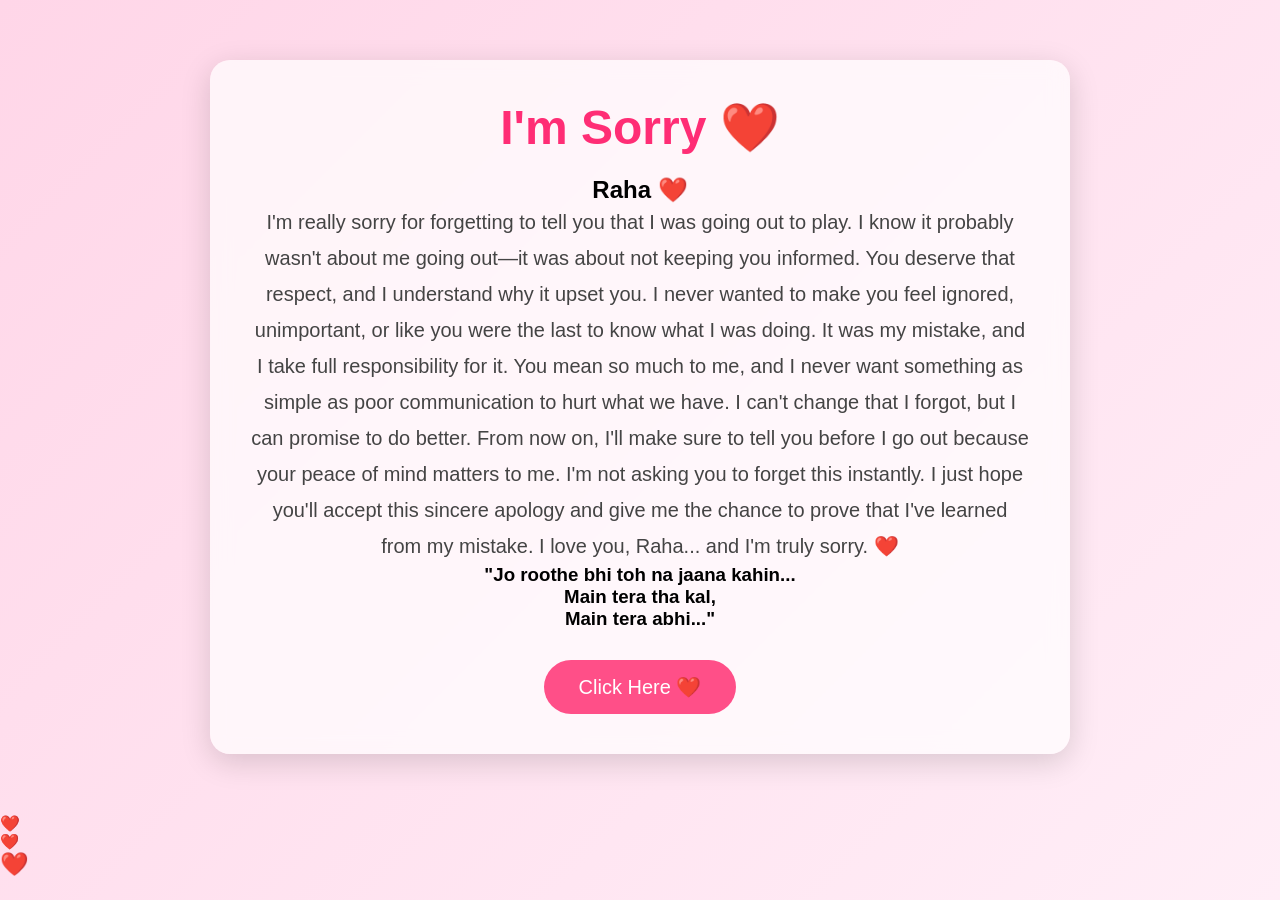
<file: index.html>
<!DOCTYPE html>
<html lang="en">
<head>
<meta charset="UTF-8">
<meta name="viewport" content="width=device-width, initial-scale=1.0">

<title>I'm Sorry ❤️</title>

<link rel="stylesheet" href="style.css">

</head>

<body>

<div class="container">

<div class="card">

<h1>I'm Sorry ❤️</h1>

<h2>Raha ❤️</h2>

<p>
I'm really sorry for forgetting to tell you that I was going out to play. I know it probably wasn't about me going out—it was about not keeping you informed. You deserve that respect, and I understand why it upset you. I never wanted to make you feel ignored, unimportant, or like you were the last to know what I was doing.

It was my mistake, and I take full responsibility for it.

You mean so much to me, and I never want something as simple as poor communication to hurt what we have. I can't change that I forgot, but I can promise to do better.

From now on, I'll make sure to tell you before I go out because your peace of mind matters to me.

I'm not asking you to forget this instantly. I just hope you'll accept this sincere apology and give me the chance to prove that I've learned from my mistake.

I love you, Raha... and I'm truly sorry. ❤️
</p>

<h3>
"Jo roothe bhi toh na jaana kahin...<br>
Main tera tha kal,<br>
Main tera abhi..."
</h3>

<button onclick="window.location.href='letter.html'">
Click Here ❤️
</button>

</div>

</div>

<script src="script.js"></script>

</body>
</html>
</file>
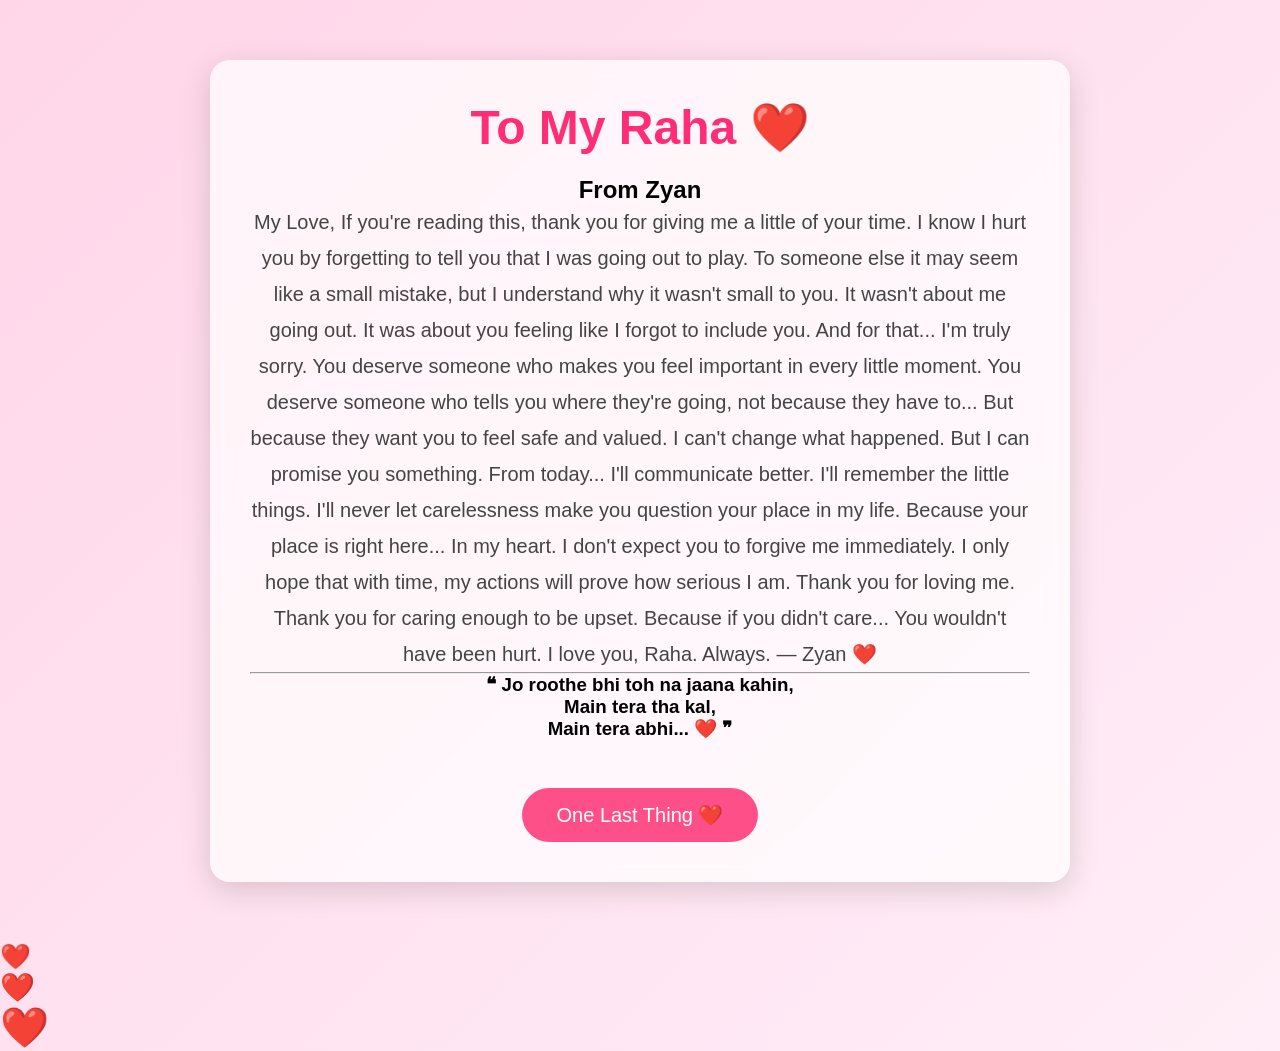
<file: letter.html>
<!DOCTYPE html>
<html lang="en">
<head>
<meta charset="UTF-8">
<meta name="viewport" content="width=device-width, initial-scale=1.0">
<title>A Letter For Raha ❤️</title>

<link rel="stylesheet" href="style.css">

</head>

<body>

<div class="container">

<div class="card">

<h1>To My Raha ❤️</h1>

<h2>From Zyan</h2>

<p>

My Love,

If you're reading this, thank you for giving me a little of your time.

I know I hurt you by forgetting to tell you that I was going out to play.

To someone else it may seem like a small mistake, but I understand why it wasn't small to you.

It wasn't about me going out.

It was about you feeling like I forgot to include you.

And for that...

I'm truly sorry.

You deserve someone who makes you feel important in every little moment.

You deserve someone who tells you where they're going, not because they have to...

But because they want you to feel safe and valued.

I can't change what happened.

But I can promise you something.

From today...

I'll communicate better.

I'll remember the little things.

I'll never let carelessness make you question your place in my life.

Because your place is right here...

In my heart.

I don't expect you to forgive me immediately.

I only hope that with time, my actions will prove how serious I am.

Thank you for loving me.

Thank you for caring enough to be upset.

Because if you didn't care...

You wouldn't have been hurt.

I love you, Raha.

Always.

— Zyan ❤️

</p>

<hr>

<h3>

❝ Jo roothe bhi toh na jaana kahin,<br>
Main tera tha kal,<br>
Main tera abhi... ❤️ ❞

</h3>

<br>

<button onclick="window.location.href='promise.html'">

One Last Thing ❤️

</button>

</div>

</div>

<script src="script.js"></script>

</body>

</html>
</file>
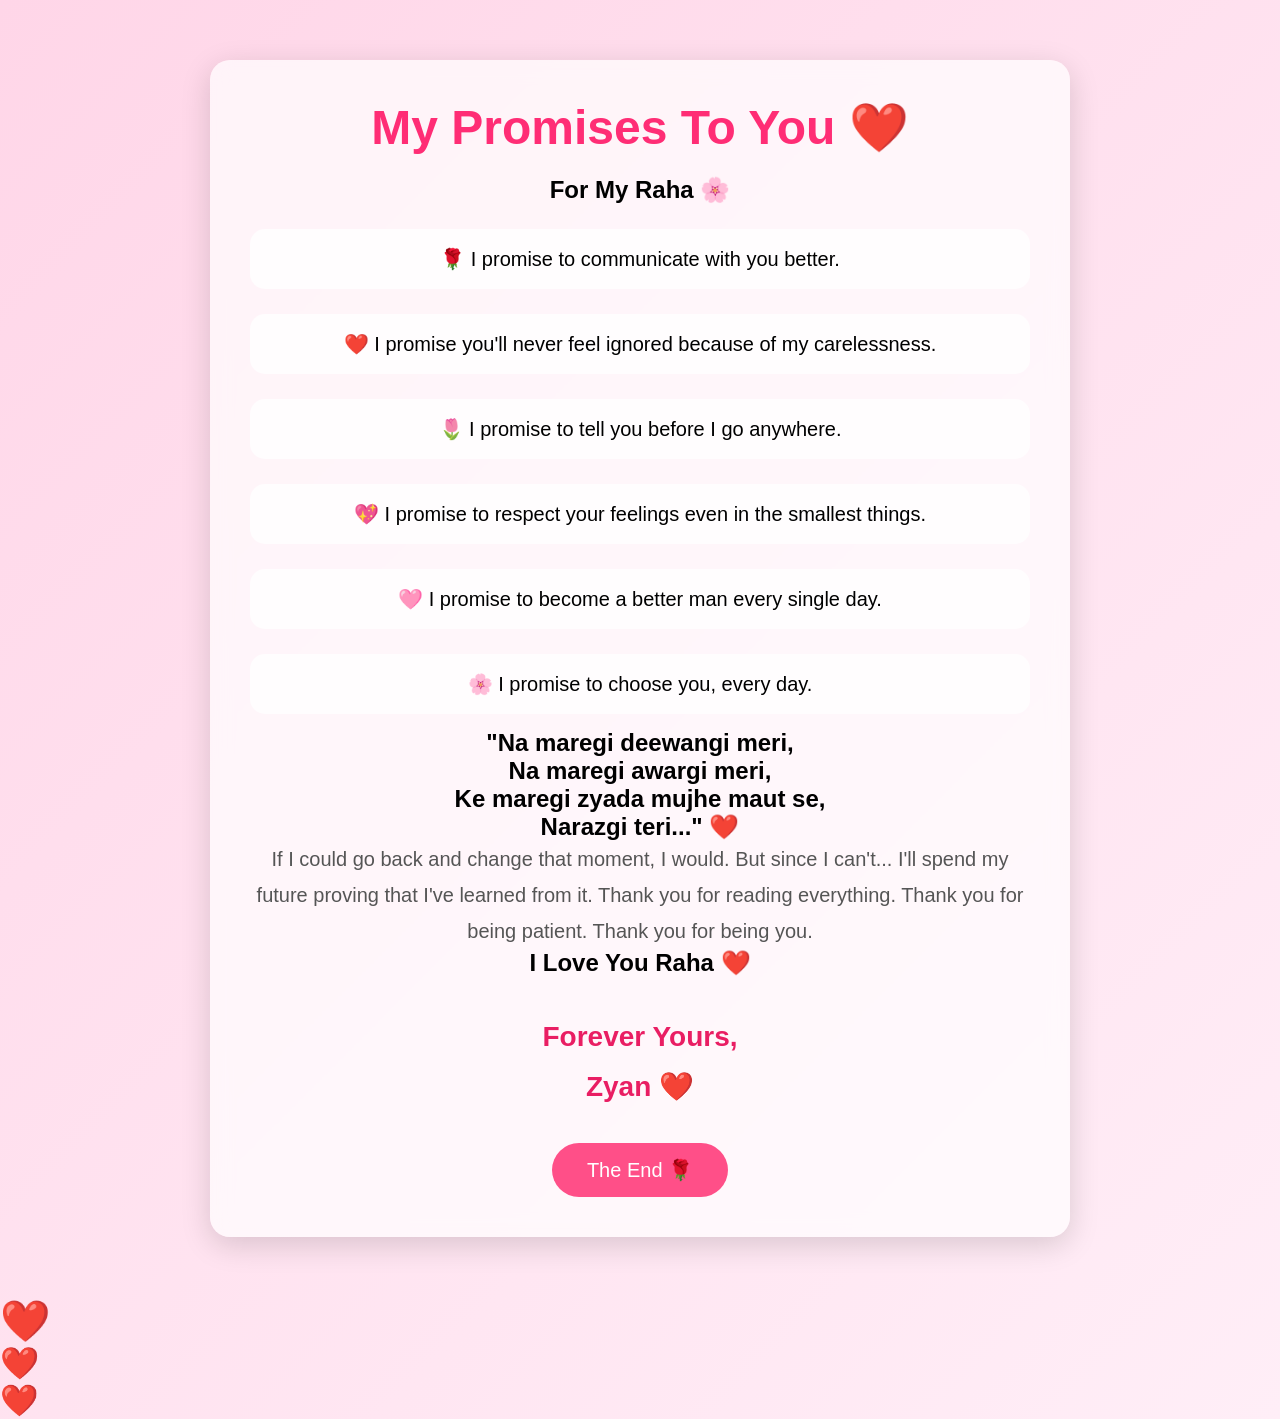
<file: promise.html>
<!DOCTYPE html>
<html lang="en">
<head>
<meta charset="UTF-8">
<meta name="viewport" content="width=device-width, initial-scale=1.0">
<title>My Promise ❤️</title>

<link rel="stylesheet" href="style.css">

<style>
.promise{
margin-top:25px;
padding:18px;
background:rgba(255,255,255,.75);
border-radius:15px;
margin-bottom:15px;
font-size:20px;
}

.final{
margin-top:35px;
font-size:28px;
color:#e91e63;
font-weight:bold;
}

.small{
font-size:20px;
color:#555;
}
</style>

</head>

<body>

<div class="container">

<div class="card">

<h1>My Promises To You ❤️</h1>

<h2>For My Raha 🌸</h2>

<div class="promise">
🌹 I promise to communicate with you better.
</div>

<div class="promise">
❤️ I promise you'll never feel ignored because of my carelessness.
</div>

<div class="promise">
🌷 I promise to tell you before I go anywhere.
</div>

<div class="promise">
💖 I promise to respect your feelings even in the smallest things.
</div>

<div class="promise">
🩷 I promise to become a better man every single day.
</div>

<div class="promise">
🌸 I promise to choose you, every day.
</div>

<h2>

"Na maregi deewangi meri,<br>
Na maregi awargi meri,<br>
Ke maregi zyada mujhe maut se,<br>
Narazgi teri..." ❤️

</h2>

<p class="small">

If I could go back and change that moment, I would.

But since I can't...

I'll spend my future proving that I've learned from it.

Thank you for reading everything.

Thank you for being patient.

Thank you for being you.

</p>

<h2>

I Love You Raha ❤️

</h2>

<p class="final">

Forever Yours,<br>

<b>Zyan ❤️</b>

</p>

<button onclick="alert('Thank you for reading till the end ❤️')">

The End 🌹

</button>

</div>

</div>

<script src="script.js"></script>

</body>

</html>
</file>
<file: style.css>
*{
    margin:0;
    padding:0;
    box-sizing:border-box;
}

body{
    font-family:Arial,sans-serif;
    background:linear-gradient(135deg,#ffd6e8,#ffeef7);
    overflow-x:hidden;
    min-height:100vh;
}

.container{
    width:90%;
    max-width:900px;
    margin:auto;
    text-align:center;
    padding:60px 20px;
}

.card{
    background:rgba(255,255,255,0.7);
    backdrop-filter:blur(10px);
    border-radius:20px;
    padding:40px;
    box-shadow:0 8px 30px rgba(0,0,0,.15);
}

h1{
    color:#ff2d75;
    font-size:48px;
    margin-bottom:20px;
}

p{
    font-size:20px;
    line-height:1.8;
    color:#444;
}

button{
    margin-top:30px;
    padding:15px 35px;
    border:none;
    border-radius:50px;
    background:#ff4f88;
    color:white;
    font-size:20px;
    cursor:pointer;
    transition:.3s;
}

button:hover{
    transform:scale(1.08);
    background:#ff2d75;
}
</file>
